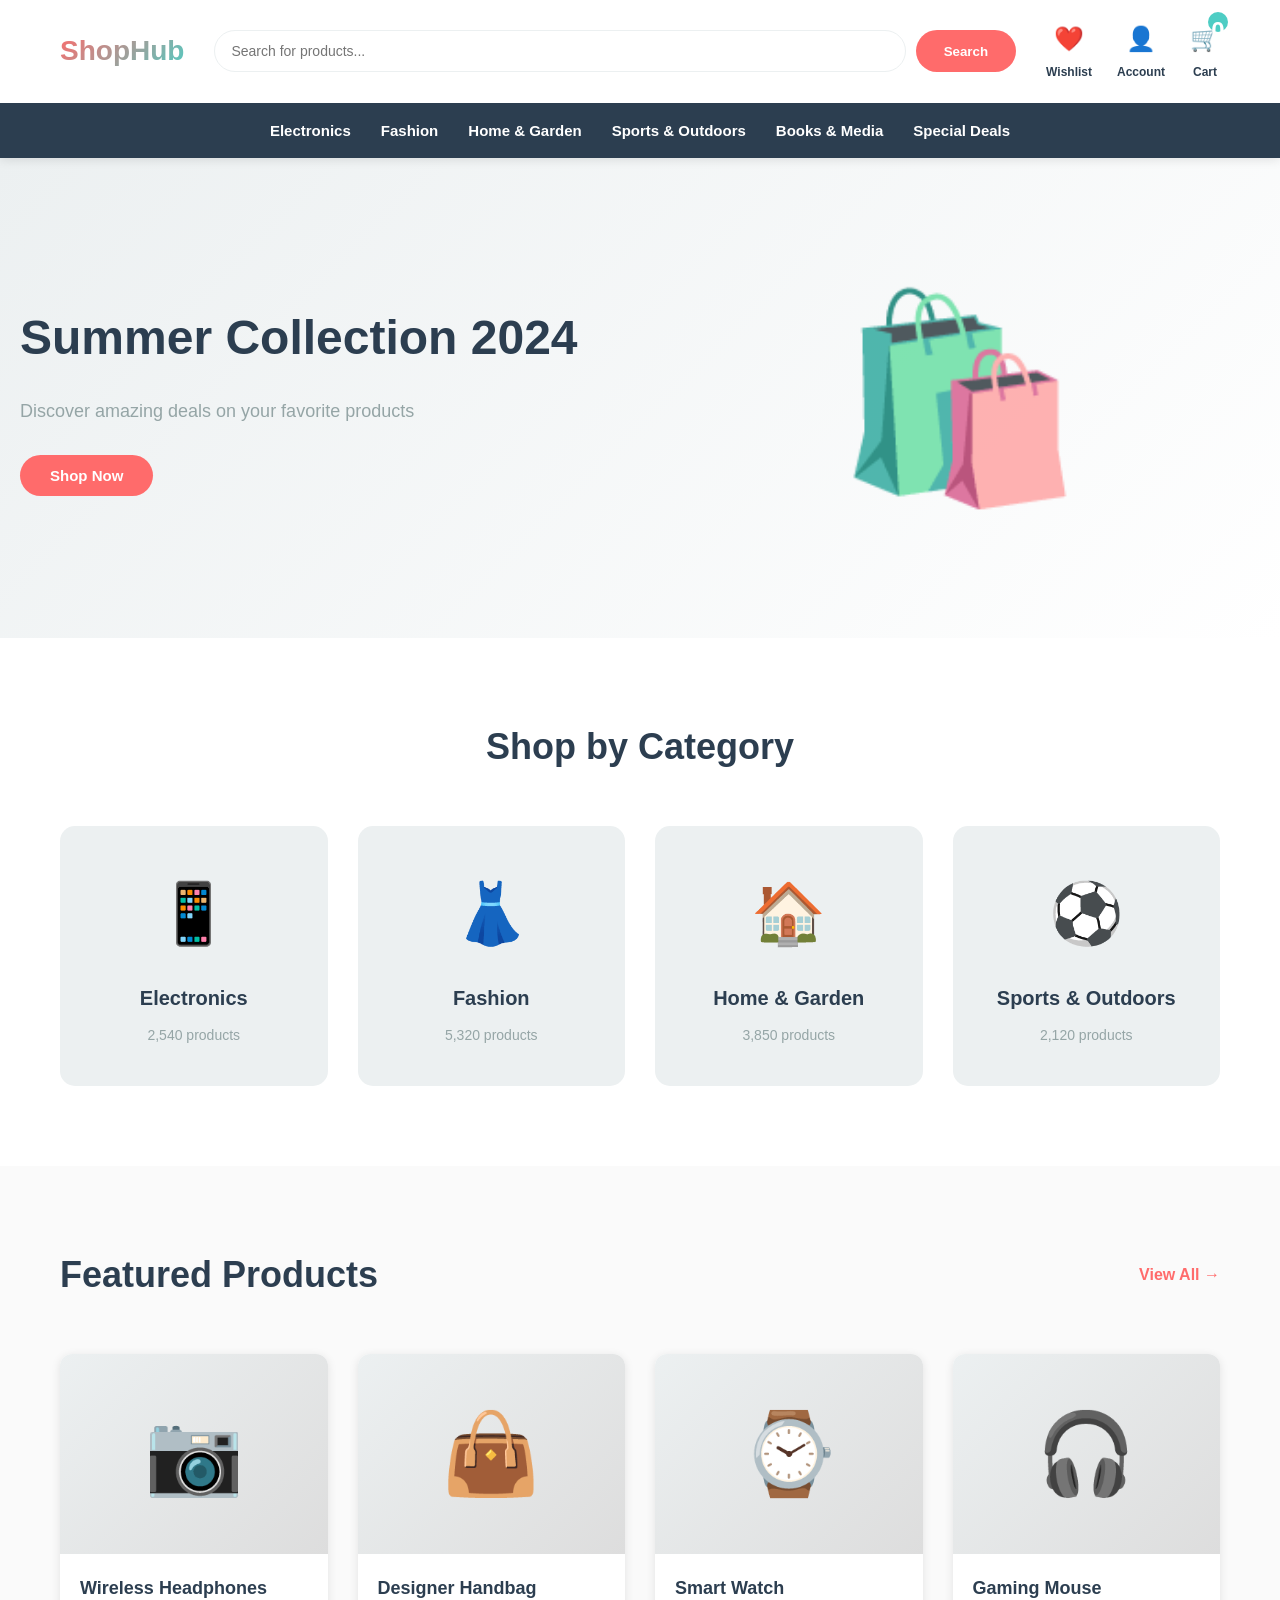
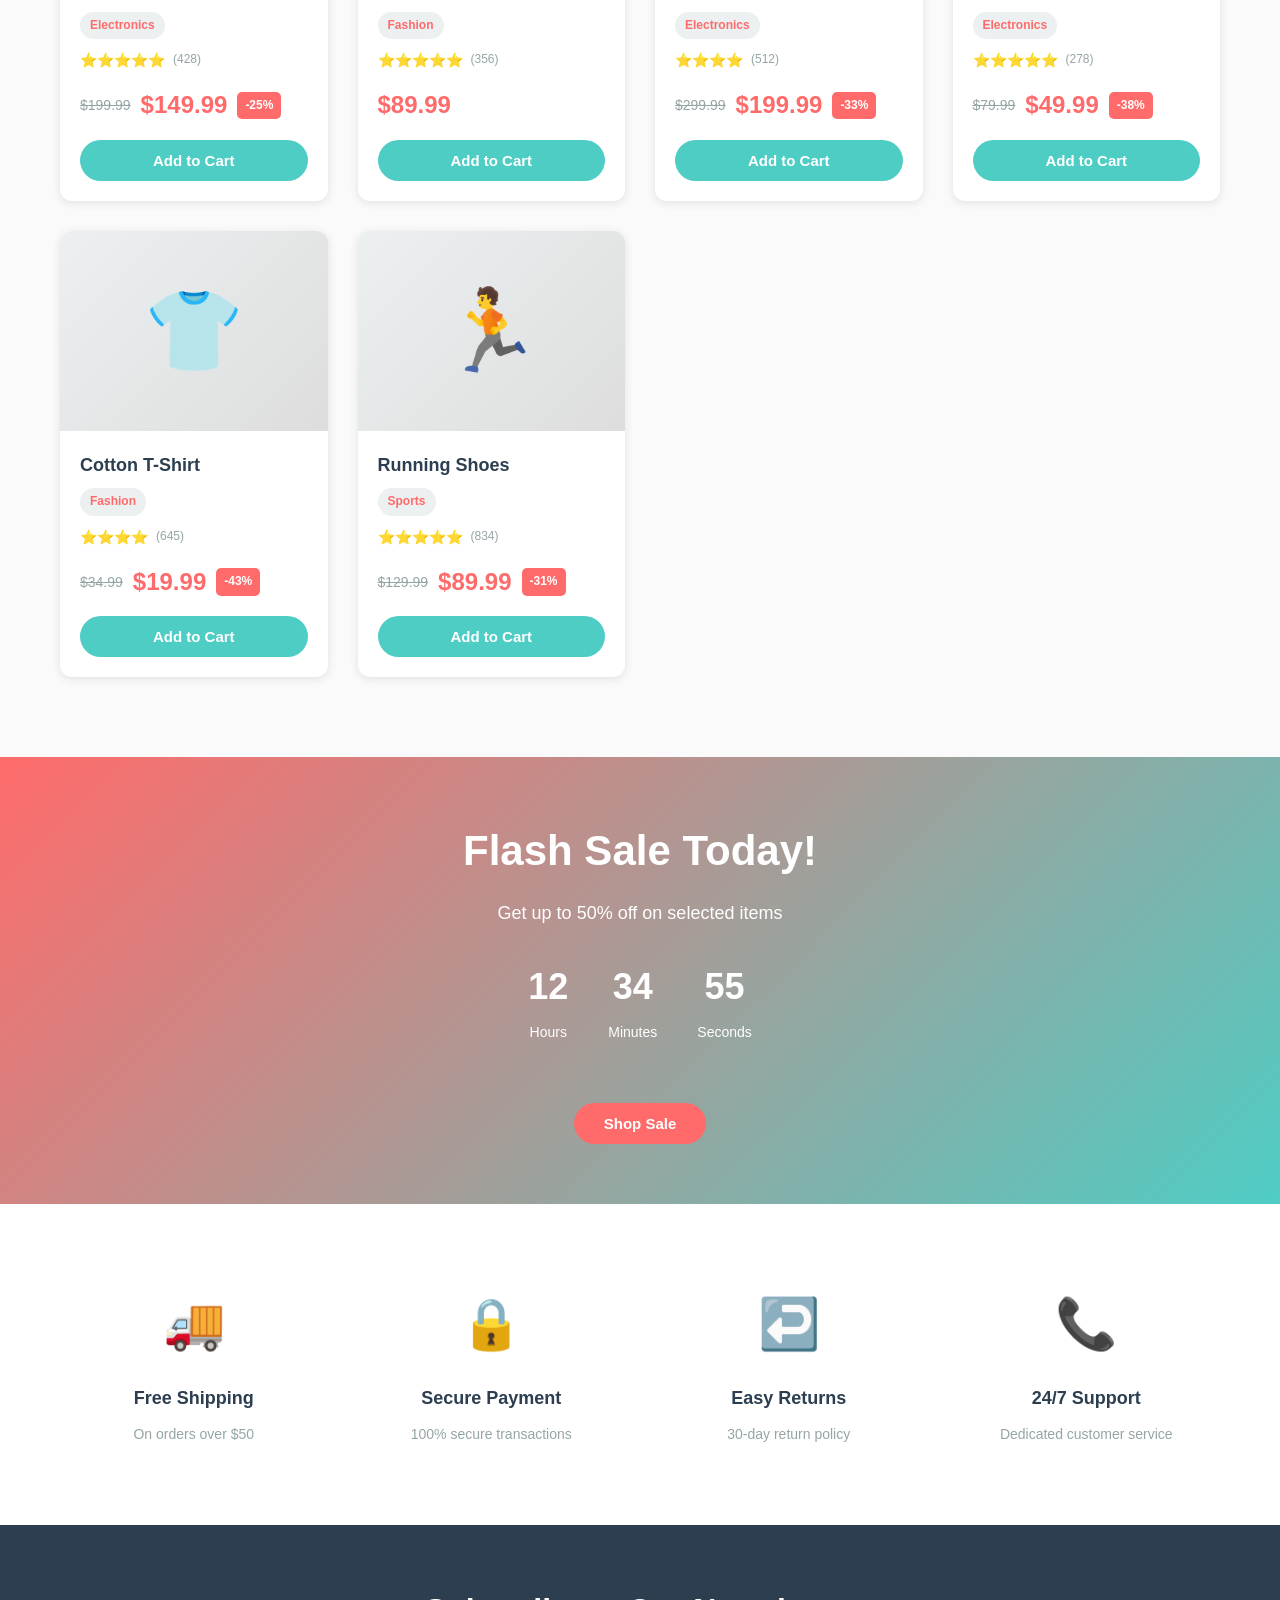
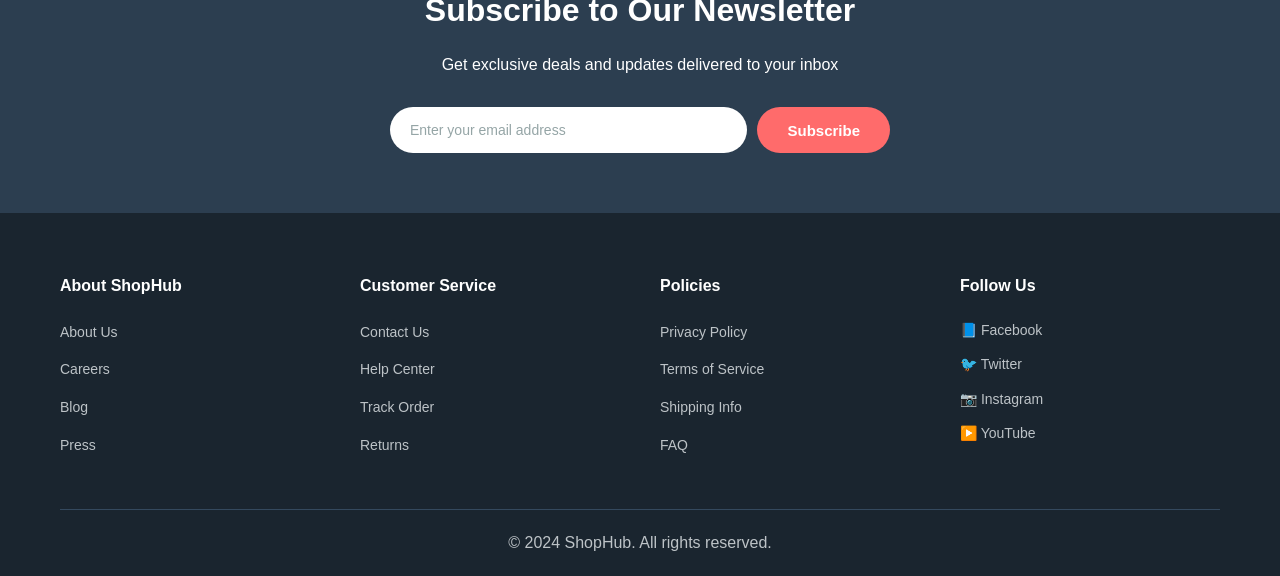
<file: index.html>
<!DOCTYPE html>
<html lang="en">
<head>
    <meta charset="UTF-8">
    <meta name="viewport" content="width=device-width, initial-scale=1.0">
    <title>ShopHub - Your Online Shopping Destination</title>
    <link rel="stylesheet" href="styles.css">
</head>
<body>
    <!-- Header & Navigation -->
    <header>
        <div class="header-top">
            <div class="container">
                <div class="header-content">
                    <div class="logo">
                        <h1>ShopHub</h1>
                    </div>
                    <div class="search-bar">
                        <input type="text" placeholder="Search for products...">
                        <button>Search</button>
                    </div>
                    <div class="header-icons">
                        <div class="icon-item">
                            <span>❤️</span>
                            <p>Wishlist</p>
                        </div>
                        <div class="icon-item">
                            <span>👤</span>
                            <p>Account</p>
                        </div>
                        <div class="icon-item cart">
                            <span>🛒</span>
                            <p>Cart</p>
                            <span class="cart-count">0</span>
                        </div>
                    </div>
                </div>
            </div>
        </div>

        <!-- Navigation Menu -->
        <nav class="navbar">
            <div class="container">
                <ul class="nav-menu">
                    <li><a href="#electronics">Electronics</a></li>
                    <li><a href="#fashion">Fashion</a></li>
                    <li><a href="#home">Home & Garden</a></li>
                    <li><a href="#sports">Sports & Outdoors</a></li>
                    <li><a href="#books">Books & Media</a></li>
                    <li><a href="#deals">Special Deals</a></li>
                </ul>
            </div>
        </nav>
    </header>

    <!-- Hero Section -->
    <section class="hero">
        <div class="hero-content">
            <h2>Summer Collection 2024</h2>
            <p>Discover amazing deals on your favorite products</p>
            <button class="btn btn-primary">Shop Now</button>
        </div>
        <div class="hero-image">
            <div class="hero-placeholder">🛍️</div>
        </div>
    </section>

    <!-- Categories Section -->
    <section class="categories">
        <div class="container">
            <h2>Shop by Category</h2>
            <div class="category-grid">
                <div class="category-card" id="electronics">
                    <div class="category-icon">📱</div>
                    <h3>Electronics</h3>
                    <p>2,540 products</p>
                </div>
                <div class="category-card" id="fashion">
                    <div class="category-icon">👗</div>
                    <h3>Fashion</h3>
                    <p>5,320 products</p>
                </div>
                <div class="category-card" id="home">
                    <div class="category-icon">🏠</div>
                    <h3>Home & Garden</h3>
                    <p>3,850 products</p>
                </div>
                <div class="category-card" id="sports">
                    <div class="category-icon">⚽</div>
                    <h3>Sports & Outdoors</h3>
                    <p>2,120 products</p>
                </div>
            </div>
        </div>
    </section>

    <!-- Featured Products -->
    <section class="featured-products">
        <div class="container">
            <div class="section-header">
                <h2>Featured Products</h2>
                <a href="#" class="view-all">View All →</a>
            </div>
            <div class="products-grid">
                <div class="product-card">
                    <div class="product-image">📷</div>
                    <div class="product-info">
                        <h3>Wireless Headphones</h3>
                        <p class="category-tag">Electronics</p>
                        <div class="rating">
                            <span class="stars">⭐⭐⭐⭐⭐</span>
                            <span class="review-count">(428)</span>
                        </div>
                        <div class="price-section">
                            <span class="original-price">$199.99</span>
                            <span class="sale-price">$149.99</span>
                            <span class="discount">-25%</span>
                        </div>
                        <button class="btn btn-add-cart">Add to Cart</button>
                    </div>
                </div>

                <div class="product-card">
                    <div class="product-image">👜</div>
                    <div class="product-info">
                        <h3>Designer Handbag</h3>
                        <p class="category-tag">Fashion</p>
                        <div class="rating">
                            <span class="stars">⭐⭐⭐⭐⭐</span>
                            <span class="review-count">(356)</span>
                        </div>
                        <div class="price-section">
                            <span class="sale-price">$89.99</span>
                        </div>
                        <button class="btn btn-add-cart">Add to Cart</button>
                    </div>
                </div>

                <div class="product-card">
                    <div class="product-image">⌚</div>
                    <div class="product-info">
                        <h3>Smart Watch</h3>
                        <p class="category-tag">Electronics</p>
                        <div class="rating">
                            <span class="stars">⭐⭐⭐⭐</span>
                            <span class="review-count">(512)</span>
                        </div>
                        <div class="price-section">
                            <span class="original-price">$299.99</span>
                            <span class="sale-price">$199.99</span>
                            <span class="discount">-33%</span>
                        </div>
                        <button class="btn btn-add-cart">Add to Cart</button>
                    </div>
                </div>

                <div class="product-card">
                    <div class="product-image">🎧</div>
                    <div class="product-info">
                        <h3>Gaming Mouse</h3>
                        <p class="category-tag">Electronics</p>
                        <div class="rating">
                            <span class="stars">⭐⭐⭐⭐⭐</span>
                            <span class="review-count">(278)</span>
                        </div>
                        <div class="price-section">
                            <span class="original-price">$79.99</span>
                            <span class="sale-price">$49.99</span>
                            <span class="discount">-38%</span>
                        </div>
                        <button class="btn btn-add-cart">Add to Cart</button>
                    </div>
                </div>

                <div class="product-card">
                    <div class="product-image">👕</div>
                    <div class="product-info">
                        <h3>Cotton T-Shirt</h3>
                        <p class="category-tag">Fashion</p>
                        <div class="rating">
                            <span class="stars">⭐⭐⭐⭐</span>
                            <span class="review-count">(645)</span>
                        </div>
                        <div class="price-section">
                            <span class="original-price">$34.99</span>
                            <span class="sale-price">$19.99</span>
                            <span class="discount">-43%</span>
                        </div>
                        <button class="btn btn-add-cart">Add to Cart</button>
                    </div>
                </div>

                <div class="product-card">
                    <div class="product-image">🏃</div>
                    <div class="product-info">
                        <h3>Running Shoes</h3>
                        <p class="category-tag">Sports</p>
                        <div class="rating">
                            <span class="stars">⭐⭐⭐⭐⭐</span>
                            <span class="review-count">(834)</span>
                        </div>
                        <div class="price-section">
                            <span class="original-price">$129.99</span>
                            <span class="sale-price">$89.99</span>
                            <span class="discount">-31%</span>
                        </div>
                        <button class="btn btn-add-cart">Add to Cart</button>
                    </div>
                </div>
            </div>
        </div>
    </section>

    <!-- Promotional Banner -->
    <section class="promo-banner">
        <div class="container">
            <div class="promo-content">
                <h2>Flash Sale Today!</h2>
                <p>Get up to 50% off on selected items</p>
                <div class="countdown">
                    <div class="timer-item">
                        <span id="hours">12</span>
                        <p>Hours</p>
                    </div>
                    <div class="timer-item">
                        <span id="minutes">34</span>
                        <p>Minutes</p>
                    </div>
                    <div class="timer-item">
                        <span id="seconds">56</span>
                        <p>Seconds</p>
                    </div>
                </div>
                <button class="btn btn-primary">Shop Sale</button>
            </div>
        </div>
    </section>

    <!-- Benefits Section -->
    <section class="benefits">
        <div class="container">
            <div class="benefits-grid">
                <div class="benefit-item">
                    <div class="benefit-icon">🚚</div>
                    <h3>Free Shipping</h3>
                    <p>On orders over $50</p>
                </div>
                <div class="benefit-item">
                    <div class="benefit-icon">🔒</div>
                    <h3>Secure Payment</h3>
                    <p>100% secure transactions</p>
                </div>
                <div class="benefit-item">
                    <div class="benefit-icon">↩️</div>
                    <h3>Easy Returns</h3>
                    <p>30-day return policy</p>
                </div>
                <div class="benefit-item">
                    <div class="benefit-icon">📞</div>
                    <h3>24/7 Support</h3>
                    <p>Dedicated customer service</p>
                </div>
            </div>
        </div>
    </section>

    <!-- Newsletter Section -->
    <section class="newsletter">
        <div class="container">
            <h2>Subscribe to Our Newsletter</h2>
            <p>Get exclusive deals and updates delivered to your inbox</p>
            <form class="newsletter-form">
                <input type="email" placeholder="Enter your email address" required>
                <button type="submit" class="btn btn-primary">Subscribe</button>
            </form>
        </div>
    </section>

    <!-- Footer -->
    <footer>
        <div class="container">
            <div class="footer-content">
                <div class="footer-section">
                    <h4>About ShopHub</h4>
                    <ul>
                        <li><a href="#">About Us</a></li>
                        <li><a href="#">Careers</a></li>
                        <li><a href="#">Blog</a></li>
                        <li><a href="#">Press</a></li>
                    </ul>
                </div>
                <div class="footer-section">
                    <h4>Customer Service</h4>
                    <ul>
                        <li><a href="#">Contact Us</a></li>
                        <li><a href="#">Help Center</a></li>
                        <li><a href="#">Track Order</a></li>
                        <li><a href="#">Returns</a></li>
                    </ul>
                </div>
                <div class="footer-section">
                    <h4>Policies</h4>
                    <ul>
                        <li><a href="#">Privacy Policy</a></li>
                        <li><a href="#">Terms of Service</a></li>
                        <li><a href="#">Shipping Info</a></li>
                        <li><a href="#">FAQ</a></li>
                    </ul>
                </div>
                <div class="footer-section">
                    <h4>Follow Us</h4>
                    <div class="social-links">
                        <a href="#">📘 Facebook</a>
                        <a href="#">🐦 Twitter</a>
                        <a href="#">📷 Instagram</a>
                        <a href="#">▶️ YouTube</a>
                    </div>
                </div>
            </div>
            <div class="footer-bottom">
                <p>&copy; 2024 ShopHub. All rights reserved.</p>
            </div>
        </div>
    </footer>

    <script src="script.js"></script>
</body>
</html>
</file>
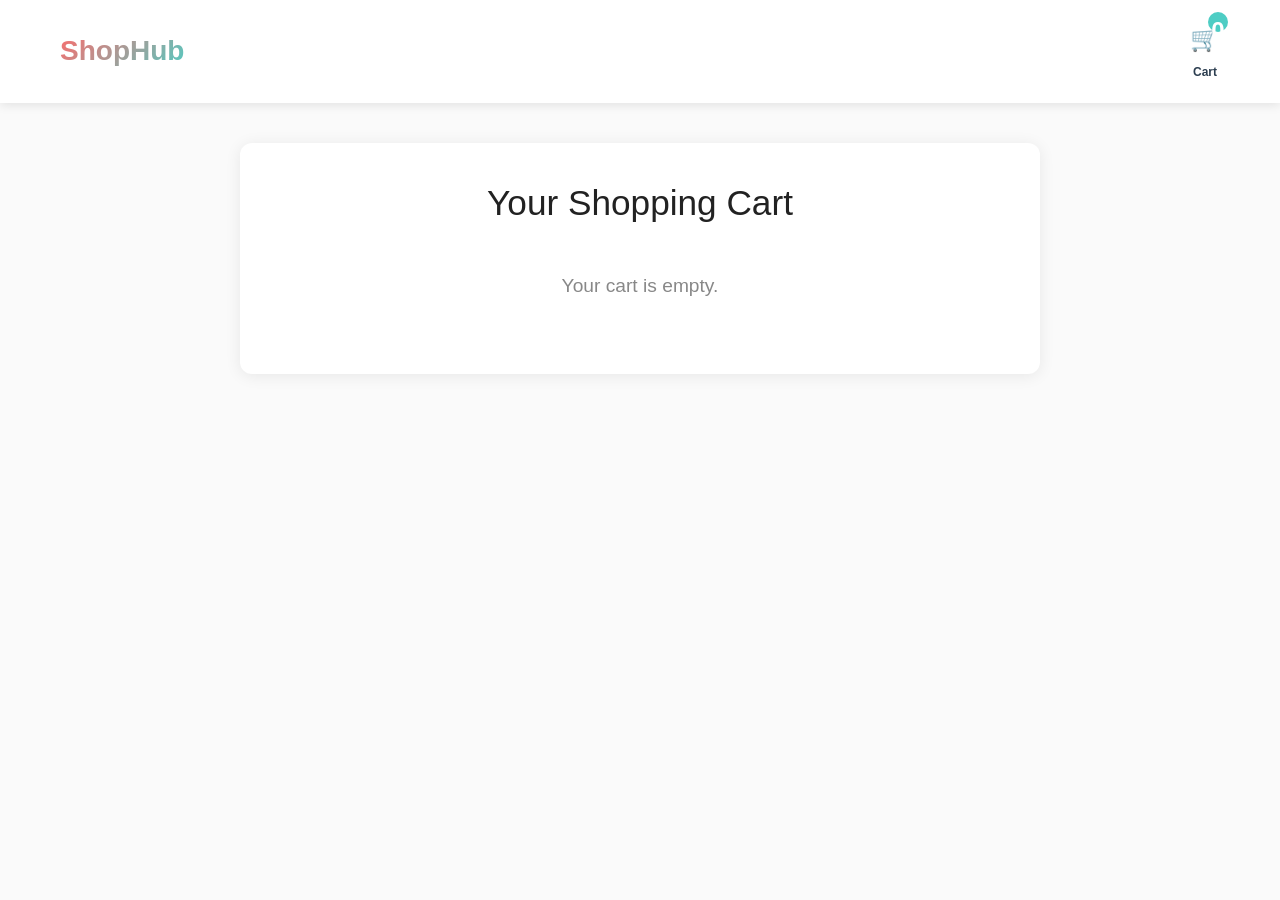
<file: cart.html>
<!DOCTYPE html>
<html lang="en">
<head>
    <meta charset="UTF-8">
    <meta name="viewport" content="width=device-width, initial-scale=1.0">
    <title>ShopHub - Cart</title>
    <link rel="stylesheet" href="styles.css">
    <style>
        .cart-container {
            max-width: 800px;
            margin: 40px auto;
            background: #fff;
            border-radius: 12px;
            box-shadow: 0 2px 16px rgba(0,0,0,0.08);
            padding: 32px;
        }
        .cart-title {
            font-size: 2.2rem;
            margin-bottom: 24px;
            color: #222;
            text-align: center;
        }
        .cart-list {
            width: 100%;
            border-collapse: collapse;
        }
        .cart-list th, .cart-list td {
            padding: 14px 10px;
            text-align: left;
        }
        .cart-list th {
            background: #f7f7f7;
            color: #333;
        }
        .cart-list tr {
            border-bottom: 1px solid #eee;
        }
        .cart-list img {
            width: 48px;
            height: 48px;
            object-fit: cover;
            border-radius: 8px;
        }
        .cart-summary {
            margin-top: 32px;
            text-align: right;
        }
        .cart-summary span {
            font-size: 1.2rem;
            font-weight: bold;
        }
        .empty-cart {
            text-align: center;
            color: #888;
            font-size: 1.2rem;
            margin: 40px 0;
        }
        .remove-btn {
            background: #ff6b6b;
            color: #fff;
            border: none;
            border-radius: 6px;
            padding: 6px 14px;
            cursor: pointer;
            transition: background 0.2s;
        }
        .remove-btn:hover {
            background: #e63946;
        }
        .checkout-btn {
            background: #4ECDC4;
            color: #fff;
            border: none;
            border-radius: 6px;
            padding: 12px 32px;
            font-size: 1.1rem;
            cursor: pointer;
            margin-top: 18px;
            transition: background 0.2s;
        }
        .checkout-btn:hover {
            background: #38b2ac;
        }
    </style>
</head>
<body>
    <header>
        <div class="header-top">
            <div class="container">
                <div class="header-content">
                    <div class="logo">
                        <h1><a href="index.html" style="text-decoration:none;color:inherit;">ShopHub</a></h1>
                    </div>
                    <div class="header-icons">
                        <div class="icon-item cart">
                            <span>🛒</span>
                            <p>Cart</p>
                            <span class="cart-count">0</span>
                        </div>
                    </div>
                </div>
            </div>
        </div>
    </header>
    <div class="cart-container">
        <div class="cart-title">Your Shopping Cart</div>
        <div id="cart-content"></div>
    </div>
    <script src="script.js"></script>
    <script>
        function renderCart() {
            const cart = JSON.parse(localStorage.getItem('cart') || '[]');
            const cartContent = document.getElementById('cart-content');
            if (cart.length === 0) {
                cartContent.innerHTML = '<div class="empty-cart">Your cart is empty.</div>';
                return;
            }
            let total = 0;
            let html = `<table class='cart-list'>
                <thead>
                    <tr>
                        <th>Product</th>
                        <th>Name</th>
                        <th>Price</th>
                        <th>Qty</th>
                        <th>Remove</th>
                    </tr>
                </thead>
                <tbody>`;
            cart.forEach((item, idx) => {
                total += item.price * item.qty;
                html += `<tr>
                    <td><span style="font-size:2rem;">${item.image || '🛒'}</span></td>
                    <td>${item.name}</td>
                    <td>$${item.price.toFixed(2)}</td>
                    <td>${item.qty}</td>
                    <td><button class="remove-btn" onclick="removeFromCart(${idx})">Remove</button></td>
                </tr>`;
            });
            html += `</tbody></table>`;
            html += `<div class="cart-summary">Total: <span>$${total.toFixed(2)}</span><br><button class="checkout-btn">Checkout</button></div>`;
            cartContent.innerHTML = html;
        }
        function removeFromCart(idx) {
            let cart = JSON.parse(localStorage.getItem('cart') || '[]');
            cart.splice(idx, 1);
            localStorage.setItem('cart', JSON.stringify(cart));
            renderCart();
            updateCartCount();
        }
        renderCart();
    </script>
</body>
</html>
</file>
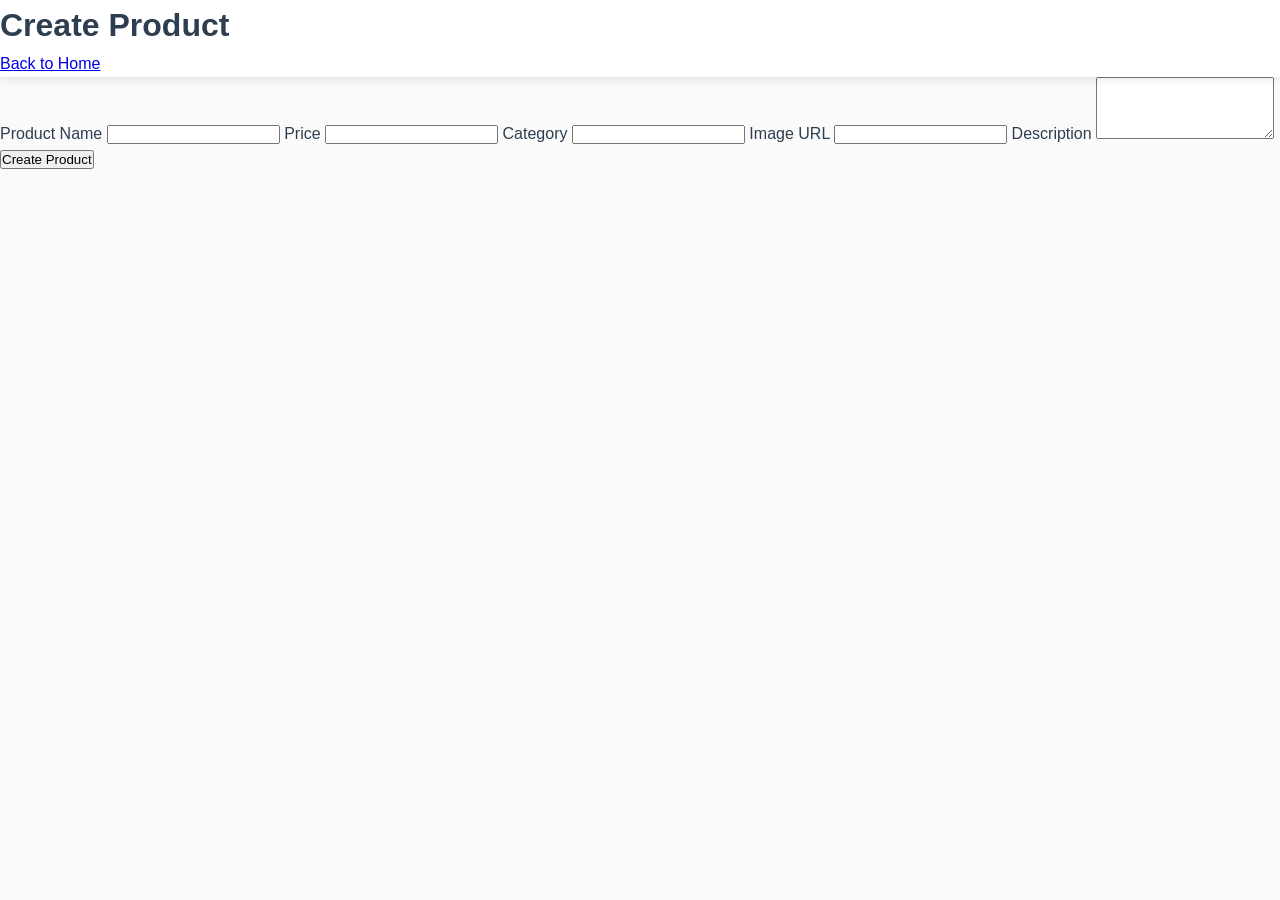
<file: product_create.html>
<!doctype html>
<html lang="en">
<head>
    <meta charset="utf-8">
    <meta name="viewport" content="width=device-width, initial-scale=1">
    <title>Create Product</title>
    <link rel="stylesheet" href="styles.css">
</head>
<body>
    <header>
        <h1>Create Product</h1>
        <nav><a href="index.html">Back to Home</a></nav>
    </header>

    <main>
        <form id="product-form" onsubmit="createProduct(event)">
            <label for="product-name">Product Name</label>
            <input id="product-name" name="name" type="text" required>

            <label for="product-price">Price</label>
            <input id="product-price" name="price" type="number" step="0.01" required>

            <label for="product-category">Category</label>
            <input id="product-category" name="category" type="text">

            <label for="product-image">Image URL</label>
            <input id="product-image" name="image" type="url">

            <label for="product-desc">Description</label>
            <textarea id="product-desc" name="description" rows="4"></textarea>

            <button type="submit">Create Product</button>
        </form>
    </main>

    <script src="script.js"></script>
</body>
</html>
</file>
<file: styles.css>
/* Reset & Global Styles */
* {
    margin: 0;
    padding: 0;
    box-sizing: border-box;
}

:root {
    --primary-color: #FF6B6B;
    --secondary-color: #4ECDC4;
    --dark-color: #2C3E50;
    --light-color: #ECF0F1;
    --gray-color: #95A5A6;
    --white: #FFFFFF;
    --shadow: 0 2px 10px rgba(0, 0, 0, 0.1);
    --shadow-lg: 0 5px 20px rgba(0, 0, 0, 0.15);
}

body {
    font-family: 'Segoe UI', Tahoma, Geneva, Verdana, sans-serif;
    line-height: 1.6;
    color: var(--dark-color);
    background-color: #FAFAFA;
}

.container {
    max-width: 1200px;
    margin: 0 auto;
    padding: 0 20px;
}

/* Header */
header {
    background-color: var(--white);
    box-shadow: var(--shadow);
    position: sticky;
    top: 0;
    z-index: 100;
}

.header-top {
    padding: 20px 0;
}

.header-content {
    display: flex;
    justify-content: space-between;
    align-items: center;
    gap: 30px;
}

.logo h1 {
    font-size: 28px;
    font-weight: 700;
    background: linear-gradient(135deg, var(--primary-color), var(--secondary-color));
    -webkit-background-clip: text;
    -webkit-text-fill-color: transparent;
    background-clip: text;
}

.search-bar {
    flex: 1;
    display: flex;
    gap: 10px;
}

.search-bar input {
    flex: 1;
    padding: 12px 16px;
    border: 1px solid var(--light-color);
    border-radius: 25px;
    font-size: 14px;
    transition: border-color 0.3s;
}

.search-bar input:focus {
    outline: none;
    border-color: var(--primary-color);
}

.search-bar button {
    padding: 12px 28px;
    background-color: var(--primary-color);
    color: var(--white);
    border: none;
    border-radius: 25px;
    cursor: pointer;
    font-weight: 600;
    transition: background-color 0.3s;
}

.search-bar button:hover {
    background-color: #FF5252;
}

.header-icons {
    display: flex;
    gap: 25px;
    align-items: center;
}

.icon-item {
    text-align: center;
    cursor: pointer;
    transition: transform 0.3s;
    position: relative;
}

.icon-item:hover {
    transform: scale(1.1);
}

.icon-item span {
    font-size: 24px;
    display: block;
    margin-bottom: 5px;
}

.icon-item p {
    font-size: 12px;
    font-weight: 600;
}

.cart-count {
    position: absolute;
    top: -8px;
    right: -8px;
    background-color: var(--secondary-color);
    color: var(--white);
    border-radius: 50%;
    width: 20px;
    height: 20px;
    display: flex;
    align-items: center;
    justify-content: center;
    font-size: 12px;
    font-weight: 700;
}

/* Navigation */
.navbar {
    background-color: var(--dark-color);
    padding: 15px 0;
}

.nav-menu {
    display: flex;
    list-style: none;
    gap: 30px;
    justify-content: center;
}

.nav-menu a {
    color: var(--white);
    text-decoration: none;
    font-weight: 600;
    font-size: 15px;
    transition: color 0.3s;
    position: relative;
}

.nav-menu a:hover {
    color: var(--primary-color);
}

.nav-menu a::after {
    content: '';
    position: absolute;
    bottom: -5px;
    left: 0;
    width: 0;
    height: 2px;
    background-color: var(--primary-color);
    transition: width 0.3s;
}

.nav-menu a:hover::after {
    width: 100%;
}

/* Hero Section */
.hero {
    display: grid;
    grid-template-columns: 1fr 1fr;
    align-items: center;
    gap: 40px;
    padding: 80px 20px;
    background: linear-gradient(135deg, var(--light-color) 0%, var(--white) 100%);
}

.hero-content h2 {
    font-size: 48px;
    font-weight: 700;
    margin-bottom: 20px;
    color: var(--dark-color);
}

.hero-content p {
    font-size: 18px;
    color: var(--gray-color);
    margin-bottom: 30px;
}

.hero-image {
    display: flex;
    justify-content: center;
    align-items: center;
}

.hero-placeholder {
    font-size: 200px;
    opacity: 0.8;
    animation: float 3s ease-in-out infinite;
}

@keyframes float {
    0%, 100% { transform: translateY(0px); }
    50% { transform: translateY(-20px); }
}

/* Buttons */
.btn {
    padding: 12px 30px;
    border: none;
    border-radius: 25px;
    cursor: pointer;
    font-weight: 600;
    font-size: 15px;
    transition: all 0.3s;
}

.btn-primary {
    background-color: var(--primary-color);
    color: var(--white);
}

.btn-primary:hover {
    background-color: #FF5252;
    transform: translateY(-2px);
    box-shadow: var(--shadow-lg);
}

.btn-add-cart {
    width: 100%;
    background-color: var(--secondary-color);
    color: var(--white);
}

.btn-add-cart:hover {
    background-color: #3DB8B0;
}

/* Categories Section */
.categories {
    padding: 80px 20px;
    background-color: var(--white);
}

.categories h2 {
    font-size: 36px;
    font-weight: 700;
    margin-bottom: 50px;
    text-align: center;
}

.category-grid {
    display: grid;
    grid-template-columns: repeat(auto-fit, minmax(200px, 1fr));
    gap: 30px;
}

.category-card {
    background-color: var(--light-color);
    padding: 40px 20px;
    border-radius: 15px;
    text-align: center;
    cursor: pointer;
    transition: all 0.3s;
}

.category-card:hover {
    background-color: var(--primary-color);
    color: var(--white);
    transform: translateY(-10px);
    box-shadow: var(--shadow-lg);
}

.category-icon {
    font-size: 60px;
    margin-bottom: 20px;
    transition: transform 0.3s;
}

.category-card:hover .category-icon {
    transform: scale(1.2);
}

.category-card h3 {
    font-size: 20px;
    margin-bottom: 10px;
    font-weight: 700;
}

.category-card p {
    color: var(--gray-color);
    font-size: 14px;
}

.category-card:hover p {
    color: var(--white);
}

/* Featured Products Section */
.featured-products {
    padding: 80px 20px;
}

.section-header {
    display: flex;
    justify-content: space-between;
    align-items: center;
    margin-bottom: 50px;
}

.section-header h2 {
    font-size: 36px;
    font-weight: 700;
}

.view-all {
    color: var(--primary-color);
    text-decoration: none;
    font-weight: 600;
    transition: gap 0.3s;
}

.view-all:hover {
    gap: 10px;
}

.products-grid {
    display: grid;
    grid-template-columns: repeat(auto-fill, minmax(250px, 1fr));
    gap: 30px;
}

.product-card {
    background-color: var(--white);
    border-radius: 12px;
    overflow: hidden;
    box-shadow: var(--shadow);
    transition: all 0.3s;
}

.product-card:hover {
    box-shadow: var(--shadow-lg);
    transform: translateY(-5px);
}

.product-image {
    height: 200px;
    background: linear-gradient(135deg, var(--light-color), #DDD);
    display: flex;
    align-items: center;
    justify-content: center;
    font-size: 80px;
    transition: background 0.3s;
}

.product-card:hover .product-image {
    background: linear-gradient(135deg, var(--primary-color), var(--secondary-color));
}

.product-info {
    padding: 20px;
}

.product-info h3 {
    font-size: 18px;
    margin-bottom: 8px;
    font-weight: 700;
}

.category-tag {
    display: inline-block;
    background-color: var(--light-color);
    color: var(--primary-color);
    padding: 4px 10px;
    border-radius: 20px;
    font-size: 12px;
    font-weight: 600;
    margin-bottom: 10px;
}

.rating {
    display: flex;
    align-items: center;
    gap: 8px;
    margin-bottom: 15px;
}

.stars {
    font-size: 14px;
}

.review-count {
    color: var(--gray-color);
    font-size: 12px;
}

.price-section {
    display: flex;
    align-items: center;
    gap: 10px;
    margin-bottom: 15px;
    flex-wrap: wrap;
}

.original-price {
    color: var(--gray-color);
    text-decoration: line-through;
    font-size: 14px;
}

.sale-price {
    font-size: 24px;
    font-weight: 700;
    color: var(--primary-color);
}

.discount {
    background-color: var(--primary-color);
    color: var(--white);
    padding: 4px 8px;
    border-radius: 5px;
    font-size: 12px;
    font-weight: 700;
}

/* Promo Banner */
.promo-banner {
    background: linear-gradient(135deg, var(--primary-color), var(--secondary-color));
    color: var(--white);
    padding: 60px 20px;
    text-align: center;
}

.promo-content h2 {
    font-size: 42px;
    margin-bottom: 15px;
    font-weight: 700;
}

.promo-content p {
    font-size: 18px;
    margin-bottom: 30px;
}

.countdown {
    display: flex;
    justify-content: center;
    gap: 40px;
    margin-bottom: 30px;
}

.timer-item {
    text-align: center;
}

.timer-item span {
    font-size: 36px;
    font-weight: 700;
    display: block;
}

.timer-item p {
    font-size: 14px;
    margin-top: 5px;
}

/* Benefits Section */
.benefits {
    padding: 80px 20px;
    background-color: var(--white);
}

.benefits-grid {
    display: grid;
    grid-template-columns: repeat(auto-fit, minmax(200px, 1fr));
    gap: 30px;
}

.benefit-item {
    text-align: center;
}

.benefit-icon {
    font-size: 50px;
    margin-bottom: 20px;
}

.benefit-item h3 {
    font-size: 18px;
    margin-bottom: 10px;
    font-weight: 700;
}

.benefit-item p {
    color: var(--gray-color);
    font-size: 14px;
}

/* Newsletter Section */
.newsletter {
    background-color: var(--dark-color);
    color: var(--white);
    padding: 60px 20px;
    text-align: center;
}

.newsletter h2 {
    font-size: 32px;
    margin-bottom: 15px;
    font-weight: 700;
}

.newsletter p {
    margin-bottom: 30px;
    font-size: 16px;
}

.newsletter-form {
    display: flex;
    max-width: 500px;
    margin: 0 auto;
    gap: 10px;
}

.newsletter-form input {
    flex: 1;
    padding: 15px 20px;
    border: none;
    border-radius: 25px;
    font-size: 14px;
}

.newsletter-form input::placeholder {
    color: var(--gray-color);
}

/* Footer */
footer {
    background-color: #1A252F;
    color: var(--white);
    padding: 60px 20px 20px;
}

.footer-content {
    display: grid;
    grid-template-columns: repeat(auto-fit, minmax(200px, 1fr));
    gap: 40px;
    margin-bottom: 40px;
}

.footer-section h4 {
    font-size: 16px;
    font-weight: 700;
    margin-bottom: 20px;
}

.footer-section ul {
    list-style: none;
}

.footer-section ul li {
    margin-bottom: 12px;
}

.footer-section a {
    color: #BDC3C7;
    text-decoration: none;
    font-size: 14px;
    transition: color 0.3s;
}

.footer-section a:hover {
    color: var(--primary-color);
}

.social-links {
    display: flex;
    flex-direction: column;
    gap: 12px;
}

.footer-bottom {
    text-align: center;
    padding-top: 20px;
    border-top: 1px solid #34495E;
    color: #BDC3C7;
}

/* Responsive Design */
@media (max-width: 768px) {
    .header-content {
        flex-direction: column;
        gap: 15px;
    }

    .search-bar {
        width: 100%;
    }

    .header-icons {
        width: 100%;
        justify-content: space-around;
    }

    .nav-menu {
        flex-wrap: wrap;
        gap: 15px;
    }

    .hero {
        grid-template-columns: 1fr;
        padding: 40px 20px;
    }

    .hero-content h2 {
        font-size: 32px;
    }

    .hero-placeholder {
        font-size: 120px;
    }

    .hero-content p {
        font-size: 16px;
    }

    .products-grid {
        grid-template-columns: repeat(auto-fill, minmax(180px, 1fr));
        gap: 15px;
    }

    .countdown {
        gap: 20px;
    }

    .timer-item span {
        font-size: 28px;
    }

    .categories {
        padding: 40px 20px;
    }

    .featured-products {
        padding: 40px 20px;
    }

    .newsletter-form {
        flex-direction: column;
    }
}

@media (max-width: 480px) {
    .hero-content h2 {
        font-size: 24px;
    }

    .hero-placeholder {
        font-size: 80px;
    }

    .products-grid {
        grid-template-columns: repeat(auto-fill, minmax(150px, 1fr));
    }

    .product-image {
        height: 150px;
        font-size: 60px;
    }

    .sale-price {
        font-size: 18px;
    }

    .nav-menu {
        gap: 10px;
        font-size: 12px;
    }

    .section-header {
        flex-direction: column;
        text-align: center;
        gap: 15px;
    }
}
</file>
